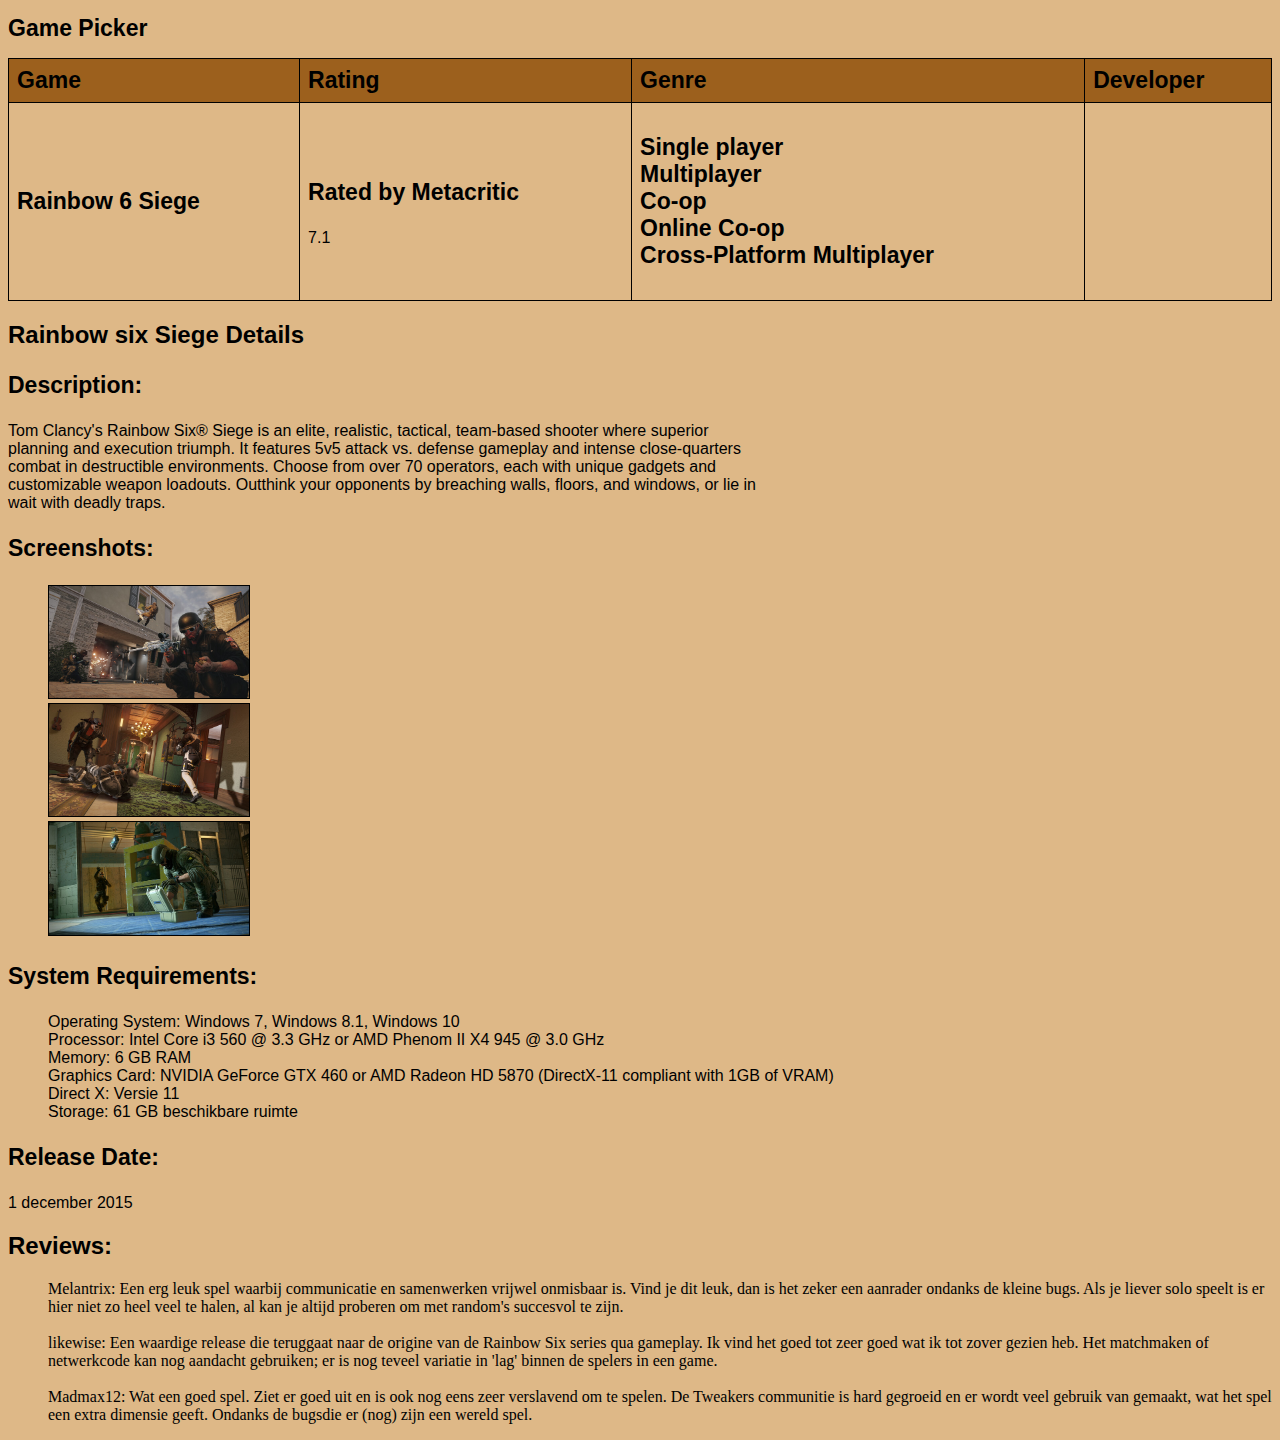
<file: Gamecatalog/index.html>
<!DOCTYPE html>
<html>
<head>
    <link rel="stylesheet" href="css/style.css">
</head>
<body>
    <div class= "container">
    <h1>Game Picker</h1>
    <table>
        <tr>
            <th>Game</th>
            <th>Rating</th>
            <th>Genre</th>
            <th>Developer</th>
        </tr>
        <tr>
            <td>
                <h3>Rainbow 6 Siege</h3>
 
            </td>

            <td>
                <h3>Rated by Metacritic</h3>
                7.1
            </td>

            <td>
                <h3>
                    Single player<br> Multiplayer<br> Co-op <br> Online Co-op <br> Cross-Platform Multiplayer
                </h3>
            </td>

            <td>

            </td>
        </tr>
    </table>
    <h2>Rainbow six Siege Details</h2>
    <h3>Description:</h3>
<div class="description">
    <p>Tom Clancy's Rainbow Six® Siege is an elite, realistic, tactical, team-based shooter where superior planning and execution triumph. It features 5v5 attack vs. defense gameplay and intense close-quarters combat in destructible environments.
        Choose from over 70 operators, each with unique gadgets and customizable weapon loadouts. Outthink your opponents by breaching walls, floors, and windows, or lie in wait with deadly traps.</p>
</div>
<h3>Screenshots:</h3>
<ul class="screenshot-list">
    <li>
        <a href="#">
            <img src="images/termite.jpg" class="termite error" />
        </a>
    </li>
    <li>
        <a href="#">
            <img src="images/clash.jpg" class="clash error" />
        </a>
    </li>
    <li>
        <a href="#">
            <img src="images/pulse.jpg" class="pulse error" />
        </a>
    </li>
</ul>
 
    <h3>System Requirements:</h3>
    <ul>
        <li>Operating System: Windows 7, Windows 8.1, Windows 10</li>
        <li>Processor: Intel Core i3 560 @ 3.3 GHz or AMD Phenom II X4 945 @ 3.0 GHz</li>
        <li>Memory: 6 GB RAM</li>
        <li>Graphics Card: NVIDIA GeForce GTX 460 or AMD Radeon HD 5870 (DirectX-11 compliant with 1GB of VRAM)</li>
        <li>Direct X: Versie 11</li>
        <li>Storage: 61 GB beschikbare ruimte</li>
    </ul>
    <h3>Release Date:</h3>
    <p>1 december 2015</p>
    <h2>Reviews:</h2>
    </div>
    <div class="review">
    <ul>
        <li>
                Melantrix: Een erg leuk spel waarbij communicatie en samenwerken vrijwel onmisbaar is. Vind je dit leuk, dan is het zeker een aanrader ondanks de kleine bugs. Als je liever solo speelt is er hier niet zo heel veel te halen, al kan je altijd proberen om met random's succesvol te zijn.
        </li>
        <br>
        <li>
                likewise: Een waardige release die teruggaat naar de origine van de Rainbow Six series qua gameplay. Ik vind het goed tot zeer goed wat ik tot zover gezien heb.

                Het matchmaken of netwerkcode kan nog aandacht gebruiken; er is nog teveel variatie in 'lag' binnen de spelers in een game.
        </li>
        <br>
        <li>
                Madmax12: Wat een goed spel.
                Ziet er goed uit en is ook nog eens zeer verslavend om te spelen.
                De Tweakers communitie is hard gegroeid en er wordt veel gebruik van gemaakt, wat het spel een extra dimensie geeft.
                Ondanks de bugsdie er (nog) zijn een wereld spel.
        </li>
    </ul>
    </div>
</body>
</html>
</file>
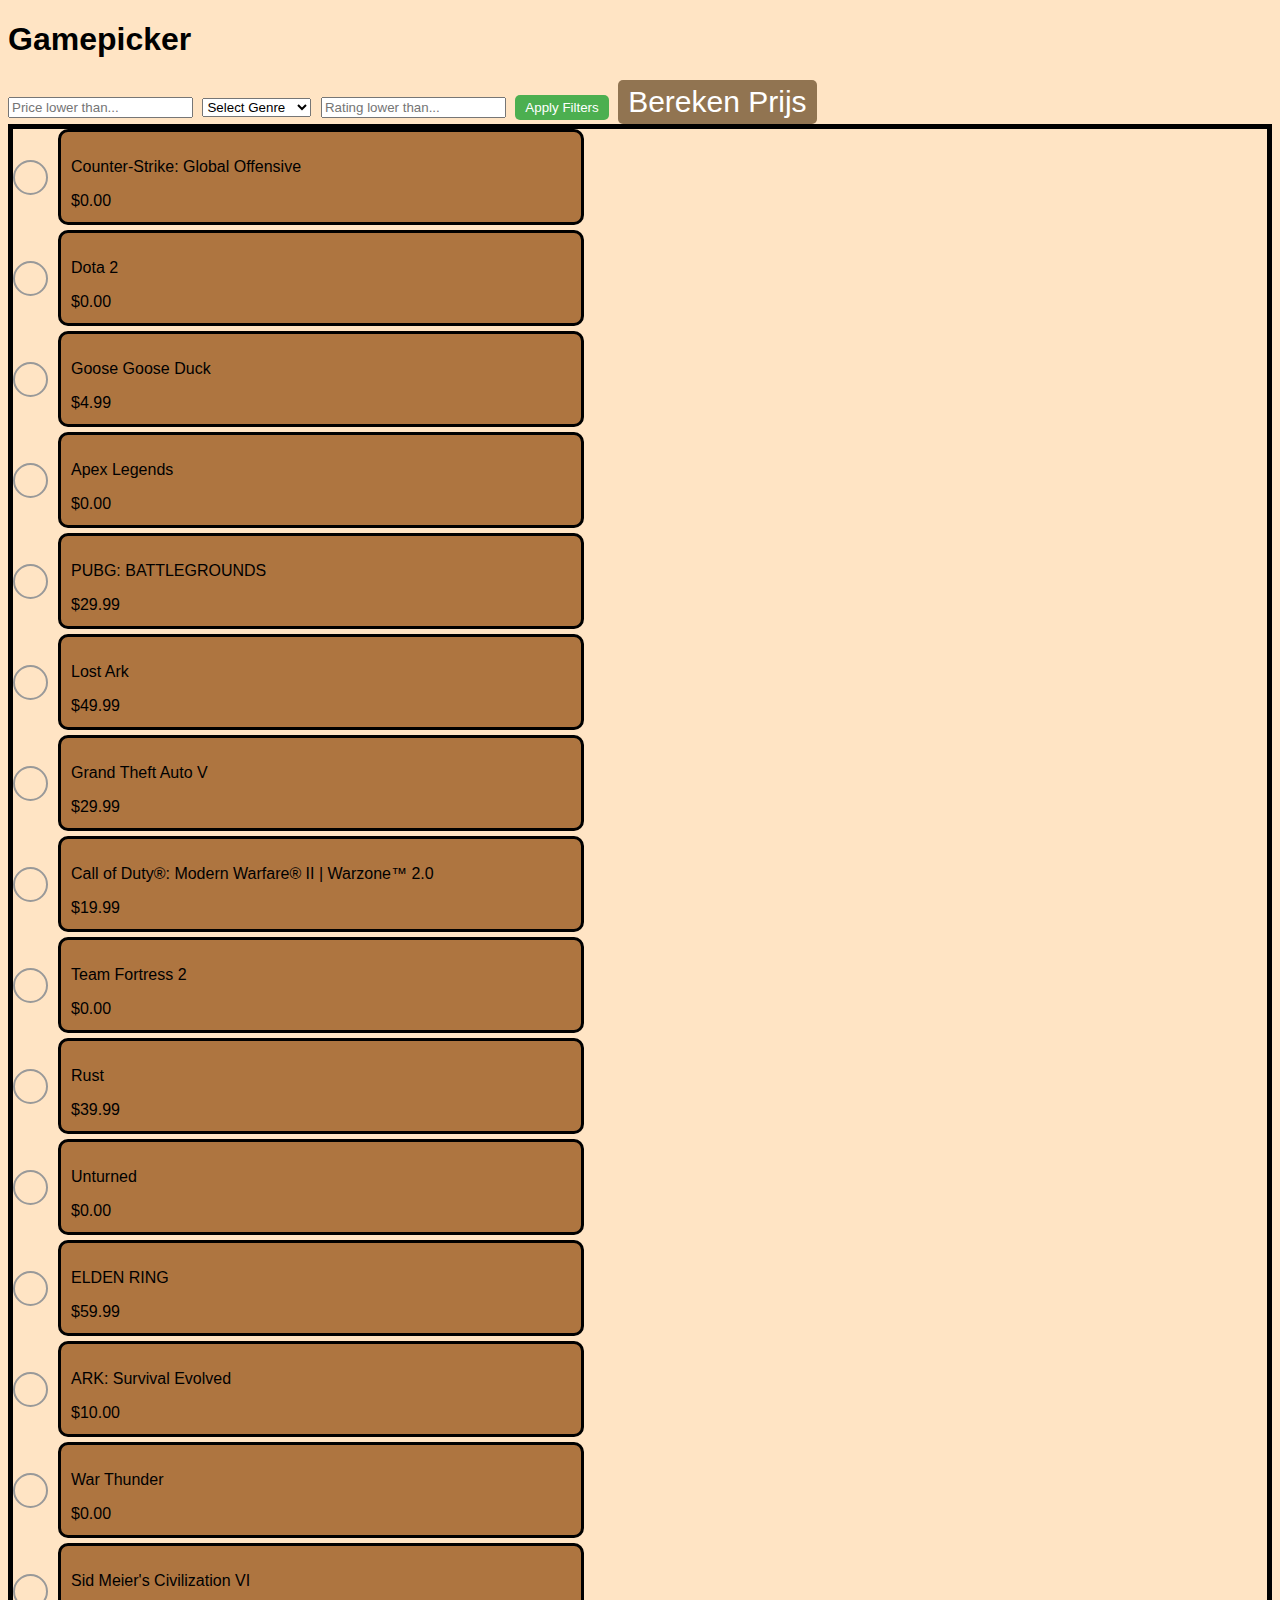
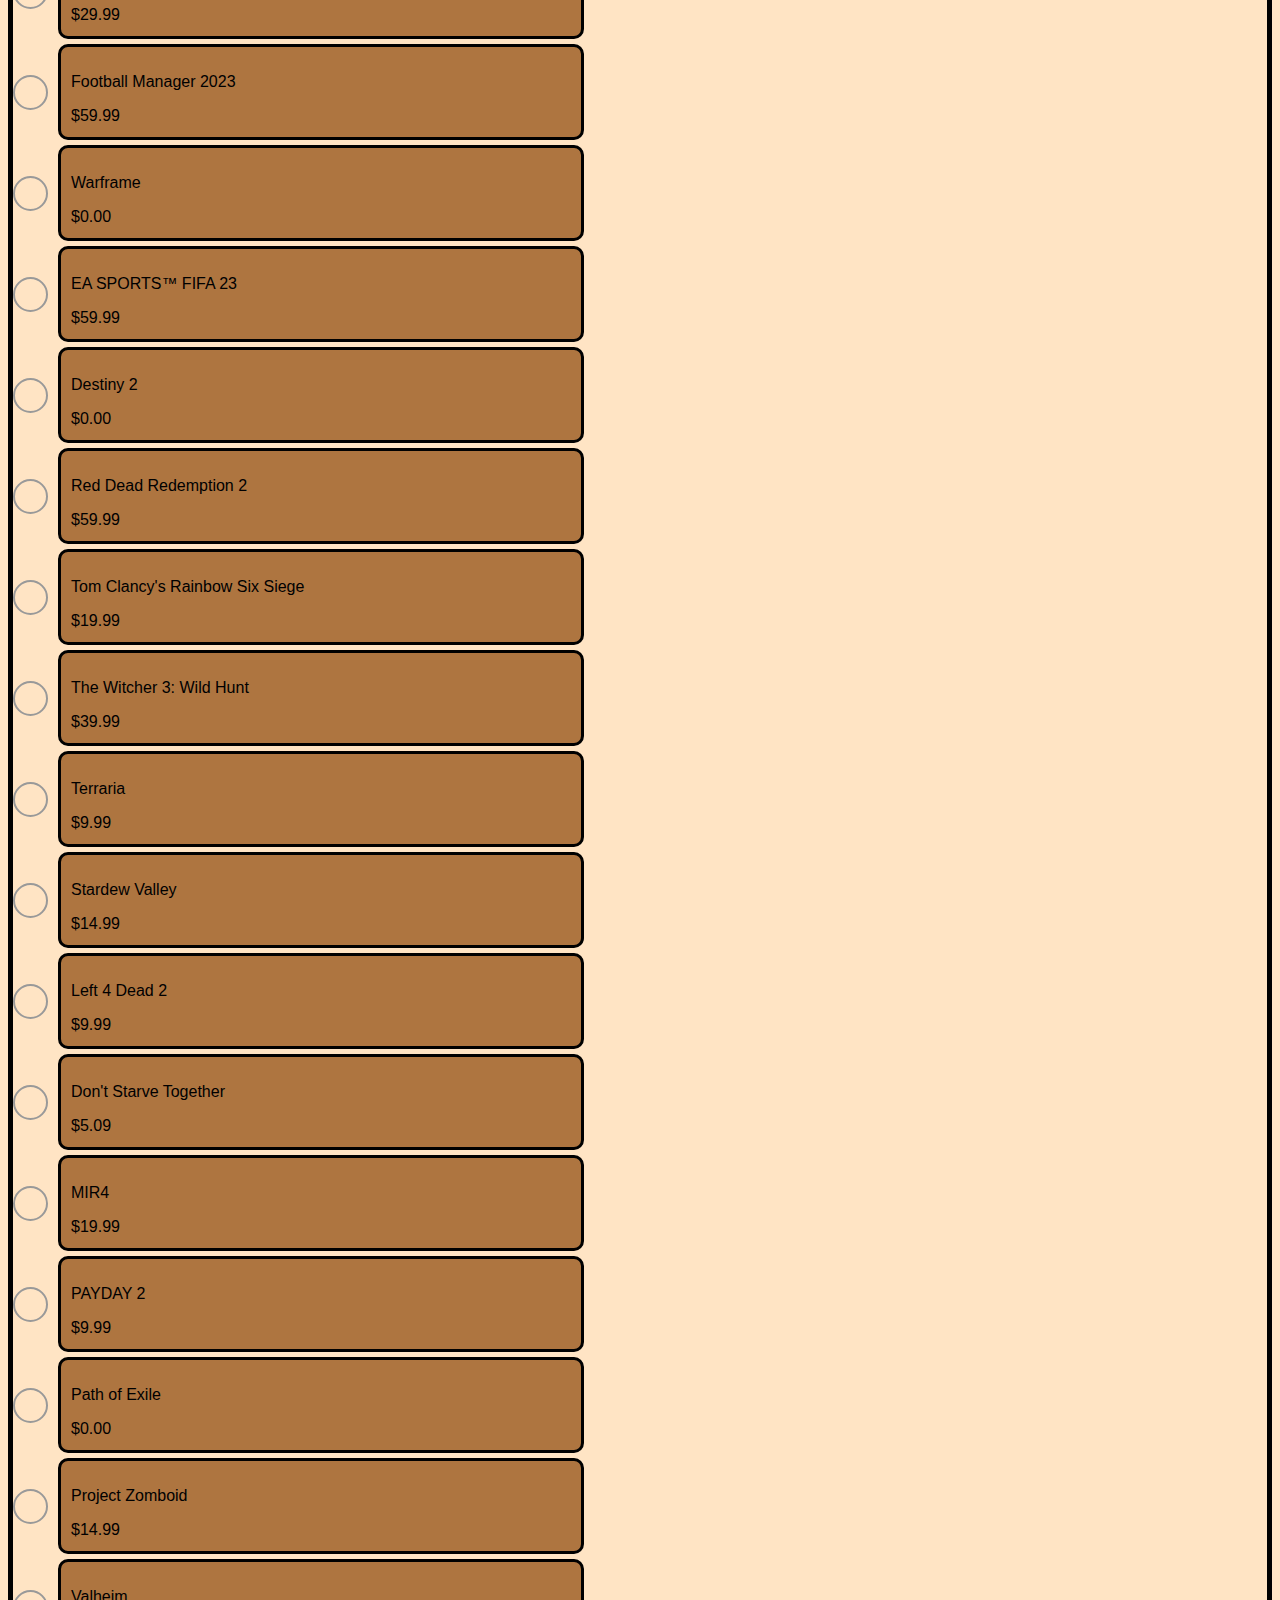
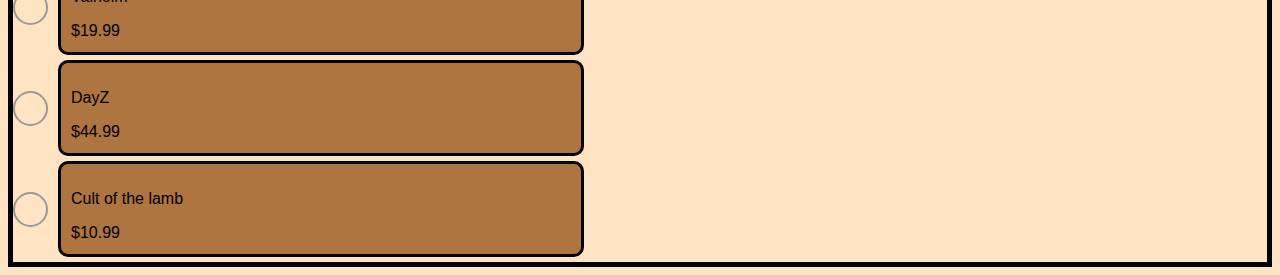
<file: Gamepicker/index.html>
<!DOCTYPE html>
<html lang="en">
<head>
    <meta charset="UTF-8">
    <meta name="viewport" content="width=device-width, initial-scale=1.0">
    <script src="javascript/script.js"></script>
    <link rel="stylesheet" href="css/style.css">

    <title>Gamepicker</title>
</head>
<body>
    <h1>Gamepicker</h1>
    <div class="filter-container">
        <input type="number" id="priceInput" placeholder="Price lower than...">
        <select id="genreSelect">
            <option value="">Select Genre</option>
            <option value="RPG">RPG</option>
            <option value="Action">Action</option>
            <option value="Simulation">Simulation</option>
            <option value="Sandbox">Sandbox</option>
            <option value="FPS">FPS</option>
            <option value="Sport">Sport</option>
            <option value="Looter-shooter">Looter-shooter</option>
            <option value="MOBA">MOBA</option>
        </select>
        <input type="number" id="ratingInput" placeholder="Rating lower than...">
        <button onclick="applyFilters()">Apply Filters</button>
        <button id="showCartButton">Bereken Prijs</button>
    </div>
    <div class="Game_log"></div>
    <div class="shopping-cart">
        <h2>Shopping Cart</h2>
        <ul class="cart-items"></ul>
        <hr> 
        <p id="totalPrice"></p> 
        <button id="returnToGamePickerButton">Terug naar Games</button>
    </div>   
</body>
</html>
</file>
<file: Gamecatalog/css/style.css>
table { border-collapse: collapse; width: 100%; }
th, td { border: 1px solid black; padding: 8px; text-align: left; }
th { background-color: #9c601d; }
h3 { color: #000000; }
a { text-decoration: none; color: #0066cc; }
a:hover { color: #003399; }
.screenshot { width: 100%; height: auto; margin: 10px 0; }
.developer { border: 1px solid black; }
.description p { padding-right: 500px; }
.screenshot-list img {
    width: 200px;
    height: auto; 
    border: solid black 1px;
 
}

ul{
    list-style-type: none !important;
}

body{
    background-color: burlywood;
}

.container{
    font-family: sans-serif;
}

h1{
    font-size: 23px;
}

h3{
    font-size: 23px;
}

th{
    font-size: 23px;
}

.review{
    font-family: serif;
}
</file>
<file: Gamepicker/css/style.css>
body {
    background-color: bisque;
    font-family: sans-serif;
}

.Game_log {
    border: 5px;
    border-color: black;
    border-style: solid;
}

.title-box {
    background-color: #ae7540;
    border: 3px solid #000000;
    padding: 10px;
    margin-bottom: 5px;
    margin-right: 100px;
    border-radius: 10px;
    width: 500px;
    height: 70px;
}

.title-container {
    display: flex;
    align-items: center;
}

.checkbox-title-container {
    display: flex;
    align-items: center;
}

.checkbox-container {
    margin-right: 10px;
}

.checkbox-container input[type=checkbox] {
    margin: 0;
    width: 35px;
    height: 35px;
    appearance: none;
    -webkit-appearance: none;
    -moz-appearance: none;
    border-radius: 50%; 
    border: 2px solid #999; 
    outline: none; 
    cursor: pointer;
}

.checkbox-container input[type=checkbox]:checked {
    background-color: #865620; 
    border-color: #333; 
}

.shopping-cart{
    border: 5px;
    border-color: black;
    border-style: solid;
    margin-top: 10px;
}


.filter-container {
    margin-top: 10px;
}

.filter-container input[type=number],
.filter-container select,
.filter-container button {
    margin-right: 5px;
}

.filter-container button {
    padding: 5px 10px;
    background-color: #4CAF50;
    color: white;
    border: none;
    border-radius: 5px;
    cursor: pointer;
}

.filter-container button:hover {
    background: #45a049;
}

.shopping-cart {
    display: none; 
}

#showCartButton {
    font-size: 30px;
    background-color: rgb(145, 116, 81);
}

.cart-items {
    list-style: none; 
    padding: 0; 
}

.cart-items li {
    background-color: #ae7540;
    border: 3px solid #000000;
    padding: 10px;
    margin-bottom: 5px;
    margin-right: 100px;
    border-radius: 10px;
}

#returnToGamePickerButton{
    background-color: rgb(145, 116, 81);
    font-size: 30px;
}
</file>
